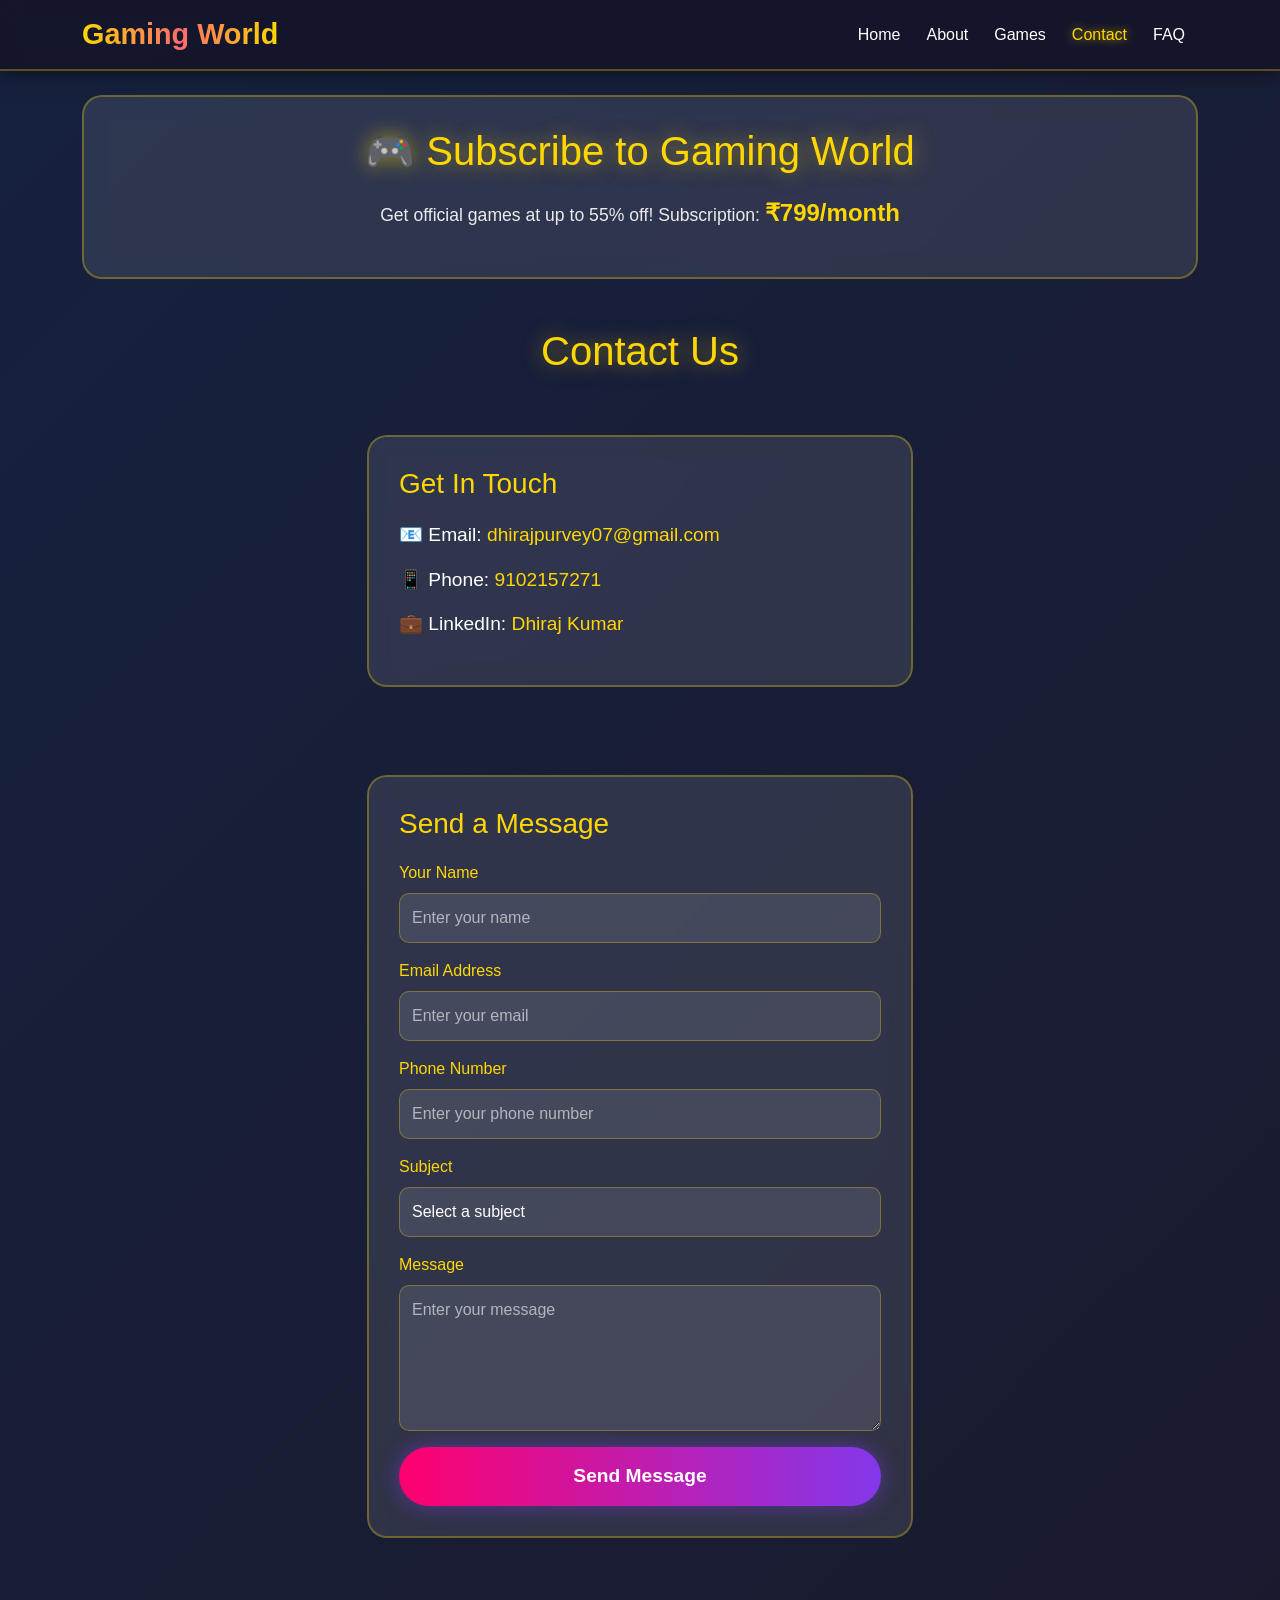
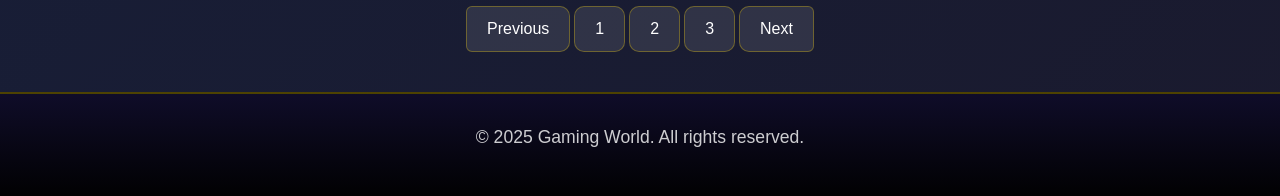
<file: contact.html>
<!DOCTYPE html>
<html lang="en">
<head>
    <meta charset="UTF-8">
    <meta name="viewport" content="width=device-width, initial-scale=1.0">
    <title>Gaming World - Contact</title>
    <link href="https://cdn.jsdelivr.net/npm/bootstrap@5.3.0-alpha1/dist/css/bootstrap.min.css" rel="stylesheet">
    <link rel="stylesheet" href="style.css">
    <style>
        .contact-card {
            background: rgba(255, 255, 255, 0.1);
            backdrop-filter: blur(10px);
            border: 2px solid rgba(255, 215, 0, 0.3);
            border-radius: 20px;
            padding: 30px;
            margin: 20px 0;
        }
        .contact-info {
            color: #fff;
            font-size: 1.2rem;
            margin: 15px 0;
        }
        .contact-info i {
            color: #ffd700;
            margin-right: 10px;
        }
        .contact-info a {
            color: #ffd700;
            text-decoration: none;
            transition: all 0.3s ease;
        }
        .contact-info a:hover {
            color: #fff;
            text-shadow: 0 0 10px rgba(255, 215, 0, 0.7);
        }
        .form-control {
            background: rgba(255,255,255,0.1);
            border: 1px solid rgba(255,215,0,0.3);
            color: #fff;
            padding: 12px;
            border-radius: 10px;
        }
        .form-control:focus {
            background: rgba(255,255,255,0.15);
            border-color: #ffd700;
            box-shadow: 0 0 15px rgba(255, 215, 0, 0.3);
            color: #fff;
        }
        .form-control::placeholder {
            color: rgba(255,255,255,0.6);
        }
        .form-label {
            color: #ffd700;
            font-weight: 500;
        }
    </style>
</head>
<body class="animated-bg">
    
    <!-- Floating Particles -->
    <div class="particles">
        <ul>
            <li class="particle"></li>
            <li class="particle"></li>
            <li class="particle"></li>
            <li class="particle"></li>
            <li class="particle"></li>
            <li class="particle"></li>
            <li class="particle"></li>
            <li class="particle"></li>
            <li class="particle"></li>
            <li class="particle"></li>
        </ul>
    </div>

    <!-- Navigation Bar -->
    <nav class="navbar navbar-expand-lg navbar-dark">
        <div class="container">
            <a class="navbar-brand" href="index.html">Gaming World</a>
            <button class="navbar-toggler" type="button" data-bs-toggle="collapse" data-bs-target="#navbarNav">
                <span class="navbar-toggler-icon"></span>
            </button>
            <div class="collapse navbar-collapse" id="navbarNav">
                <ul class="navbar-nav ms-auto">
                    <li class="nav-item"><a class="nav-link" href="index.html">Home</a></li>
                    <li class="nav-item"><a class="nav-link" href="about.html">About</a></li>
                    <li class="nav-item"><a class="nav-link" href="games.html">Games</a></li>
                    <li class="nav-item"><a class="nav-link active" href="contact.html">Contact</a></li>
                    <li class="nav-item"><a class="nav-link" href="FAQ.html">FAQ</a></li>
                </ul>
            </div>
        </div>
    </nav>

    <!-- Subscription Info Banner -->
    <div class="container my-4">
        <div class="contact-card text-center">
            <h2 style="color: #ffd700; margin-bottom: 20px;">🎮 Subscribe to Gaming World</h2>
            <p style="color: rgba(255,255,255,0.9); font-size: 1.1rem;">
                Get official games at up to 55% off! Subscription: <strong style="color: #ffd700; font-size: 1.5rem;">₹799/month</strong>
            </p>
        </div>
    </div>

    <!-- Contact Details Section -->
    <section class="container my-5">
        <h1 style="color: #ffd700; text-shadow: 0 0 20px rgba(255, 215, 0, 0.5); text-align: center; margin-bottom: 40px;">Contact Us</h1>
        
        <div class="row justify-content-center">
            <div class="col-lg-6">
                <div class="contact-card">
                    <h3 style="color: #ffd700; margin-bottom: 20px;">Get In Touch</h3>
                    
                    <div class="contact-info">
                        <p>📧 Email: <a href="mailto:dhirajpurvey07@gmail.com">dhirajpurvey07@gmail.com</a></p>
                    </div>
                    
                    <div class="contact-info">
                        <p>📱 Phone: <a href="tel:9102157271">9102157271</a></p>
                    </div>
                    
                    <div class="contact-info">
                        <p>💼 LinkedIn: <a href="https://www.linkedin.com/in/dhiraj-kumar-p/" target="_blank">Dhiraj Kumar</a></p>
                    </div>
                </div>
            </div>
        </div>
    </section>

    <!-- Contact Form -->
    <section class="container my-5">
        <div class="row justify-content-center">
            <div class="col-lg-6">
                <div class="contact-card">
                    <h3 style="color: #ffd700; margin-bottom: 20px;">Send a Message</h3>
                    <form id="contactForm" onsubmit="sendMessage(event)">
                        <div class="mb-3">
                            <label for="name" class="form-label">Your Name</label>
                            <input type="text" class="form-control" id="name" placeholder="Enter your name" required>
                        </div>
                        <div class="mb-3">
                            <label for="email" class="form-label">Email Address</label>
                            <input type="email" class="form-control" id="email" placeholder="Enter your email" required>
                        </div>
                        <div class="mb-3">
                            <label for="phone" class="form-label">Phone Number</label>
                            <input type="tel" class="form-control" id="phone" placeholder="Enter your phone number">
                        </div>
                        <div class="mb-3">
                            <label for="subject" class="form-label">Subject</label>
                            <select class="form-control" id="subject" required>
                                <option value="">Select a subject</option>
                                <option value="subscription">Subscription Inquiry</option>
                                <option value="games">Game Purchase</option>
                                <option value="support">Technical Support</option>
                                <option value="business">Business Inquiry</option>
                                <option value="other">Other</option>
                            </select>
                        </div>
                        <div class="mb-3">
                            <label for="message" class="form-label">Message</label>
                            <textarea class="form-control" id="message" rows="5" placeholder="Enter your message" required></textarea>
                        </div>
                        <button type="submit" class="btn-neon w-100">Send Message</button>
                    </form>
                </div>
            </div>
        </div>
    </section>

    <!-- Success Message Container -->
    <div id="successMessage" class="container" style="display: none;">
        <div class="alert alert-success text-center" style="background: rgba(0, 255, 136, 0.2); border: 1px solid #00ff88; color: #00ff88;">
            <h4>✅ Message Sent Successfully!</h4>
            <p>Thank you for contacting us. We will get back to you soon.</p>
        </div>
    </div>

    <!-- Pagination -->
    <nav aria-label="Page navigation">
        <ul class="pagination justify-content-center mt-4">
            <li class="page-item">
                <a class="page-link" href="about.html">Previous</a>
            </li>
            <li class="page-item"><a class="page-link" href="index.html">1</a></li>
            <li class="page-item"><a class="page-link" href="games.html">2</a></li>
            <li class="page-item"><a class="page-link" href="FAQ.html">3</a></li>
            <li class="page-item">
                <a class="page-link" href="FAQ.html">Next</a>
            </li>
        </ul>
    </nav>

    <footer class="text-center mt-4">
        <p>&copy; 2025 Gaming World. All rights reserved.</p>
    </footer>

    <script src="https://cdn.jsdelivr.net/npm/bootstrap@5.3.0-alpha1/dist/js/bootstrap.bundle.min.js"></script>
    
    <script>
        function sendMessage(event) {
            event.preventDefault();
            
            // Get form values
            const name = document.getElementById('name').value;
            const email = document.getElementById('email').value;
            const phone = document.getElementById('phone').value;
            const subject = document.getElementById('subject').value;
            const message = document.getElementById('message').value;
            
            // Create message object
            const messageData = {
                name: name,
                email: email,
                phone: phone,
                subject: subject,
                message: message,
                timestamp: new Date().toISOString()
            };
            
            // Log to console (in production, you would send to a backend API)
            console.log('Message Submitted:', messageData);
            
            // Show success message
            document.getElementById('contactForm').reset();
            document.getElementById('successMessage').style.display = 'block';
            
            // Hide success message after 5 seconds
            setTimeout(() => {
                document.getElementById('successMessage').style.display = 'none';
            }, 5000);
            
            // Optional: Show alert
            alert('Thank you! Your message has been sent successfully. We will contact you soon!');
        }
    </script>
</body>
</html>
</file>
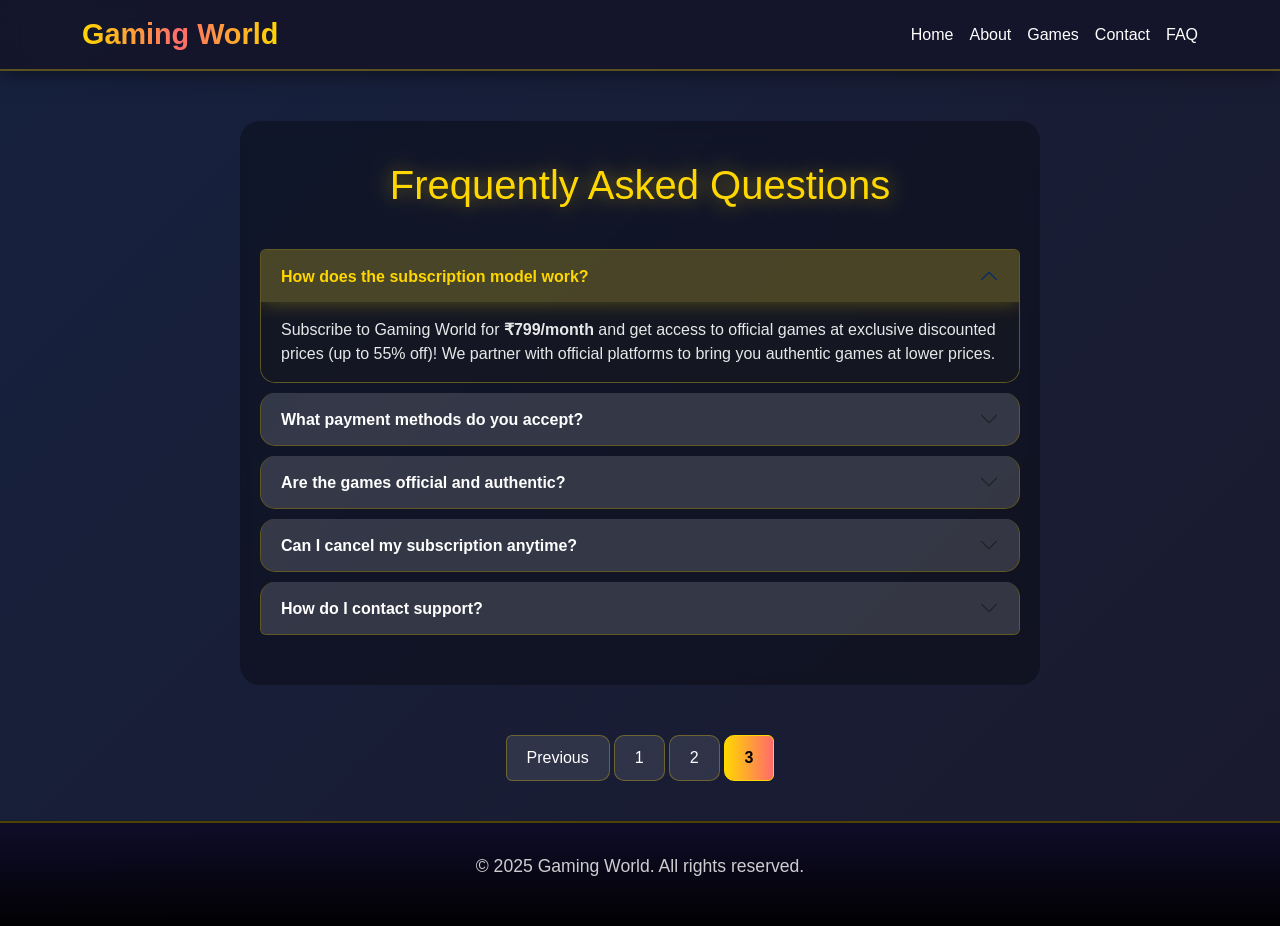
<file: FAQ.html>
<!DOCTYPE html>
<html lang="en">
<head>
    <meta charset="UTF-8">
    <meta name="viewport" content="width=device-width, initial-scale=1.0">
    <title>Gaming FAQ</title>
    <link href="https://cdn.jsdelivr.net/npm/bootstrap@5.3.0-alpha1/dist/css/bootstrap.min.css" rel="stylesheet">
    <link rel="stylesheet" href="style.css">
    <style>
        .faq-section {
            max-width: 800px;
            margin: 50px auto;
        }
        .accordion-button {
            font-weight: bold;
            background: rgba(255, 255, 255, 0.1);
            color: #fff;
        }
        .accordion-button:not(.collapsed) {
            background: rgba(255, 215, 0, 0.2);
            color: #ffd700;
            box-shadow: 0 0 20px rgba(255, 215, 0, 0.3);
        }
        .accordion-button:focus {
            box-shadow: none;
        }
        .accordion-item {
            background: rgba(255, 255, 255, 0.05);
            border: 1px solid rgba(255, 215, 0, 0.3);
            margin-bottom: 10px;
            border-radius: 15px;
            overflow: hidden;
        }
        .accordion-body {
            background: rgba(0, 0, 0, 0.3);
            color: rgba(255, 255, 255, 0.9);
        }
        .accordion-body a {
            color: #ffd700;
            text-decoration: none;
        }
        .accordion-body a:hover {
            text-shadow: 0 0 10px rgba(255, 215, 0, 0.7);
        }
    </style>
</head>
<body class="animated-bg">
    
    <!-- Floating Particles -->
    <div class="particles">
        <ul>
            <li class="particle"></li>
            <li class="particle"></li>
            <li class="particle"></li>
            <li class="particle"></li>
            <li class="particle"></li>
            <li class="particle"></li>
            <li class="particle"></li>
            <li class="particle"></li>
            <li class="particle"></li>
            <li class="particle"></li>
        </ul>
    </div>

    <nav class="navbar navbar-expand-lg navbar-dark">
        <div class="container">
            <a class="navbar-brand" href="index.html">Gaming World</a>
            <div class="d-flex gap-3">
                <a class="nav-link text-white" href="index.html">Home</a>
                <a class="nav-link text-white" href="about.html">About</a>
                <a class="nav-link text-white" href="games.html">Games</a>
                <a class="nav-link text-white" href="contact.html">Contact</a>
                <a class="nav-link text-white" href="FAQ.html">FAQ</a>
            </div>
        </div>
    </nav>

    <section class="faq-section content-section">
        <h2 style="color: #ffd700; text-shadow: 0 0 20px rgba(255, 215, 0, 0.5); text-align: center; margin-bottom: 40px;">Frequently Asked Questions</h2>
        <div class="accordion" id="faqAccordion">

            <!-- Question 1 -->
            <div class="accordion-item">
                <h2 class="accordion-header" id="faqHeading1">
                    <button class="accordion-button" type="button" data-bs-toggle="collapse" data-bs-target="#faqCollapse1">
                        How does the subscription model work?
                    </button>
                </h2>
                <div id="faqCollapse1" class="accordion-collapse collapse show" data-bs-parent="#faqAccordion">
                    <div class="accordion-body">
                        Subscribe to Gaming World for <strong>₹799/month</strong> and get access to official games at exclusive discounted prices (up to 55% off)! We partner with official platforms to bring you authentic games at lower prices.
                    </div>
                </div>
            </div>

            <!-- Question 2 -->
            <div class="accordion-item">
                <h2 class="accordion-header" id="faqHeading2">
                    <button class="accordion-button collapsed" type="button" data-bs-toggle="collapse" data-bs-target="#faqCollapse2">
                        What payment methods do you accept?
                    </button>
                </h2>
                <div id="faqCollapse2" class="accordion-collapse collapse" data-bs-parent="#faqAccordion">
                    <div class="accordion-body">
                        We accept all major payment methods including UPI, Credit/Debit Cards, Net Banking, and Wallets. All payments are processed securely.
                    </div>
                </div>
            </div>

            <!-- Question 3 -->
            <div class="accordion-item">
                <h2 class="accordion-header" id="faqHeading3">
                    <button class="accordion-button collapsed" type="button" data-bs-toggle="collapse" data-bs-target="#faqCollapse3">
                        Are the games official and authentic?
                    </button>
                </h2>
                <div id="faqCollapse3" class="accordion-collapse collapse" data-bs-parent="#faqAccordion">
                    <div class="accordion-body">
                        Yes! We partner directly with official gaming platforms to provide 100% authentic games. All purchases come with official licenses and keys.
                    </div>
                </div>
            </div>

            <!-- Question 4 -->
            <div class="accordion-item">
                <h2 class="accordion-header" id="faqHeading4">
                    <button class="accordion-button collapsed" type="button" data-bs-toggle="collapse" data-bs-target="#faqCollapse4">
                        Can I cancel my subscription anytime?
                    </button>
                </h2>
                <div id="faqCollapse4" class="accordion-collapse collapse" data-bs-parent="#faqAccordion">
                    <div class="accordion-body">
                        Yes, you can cancel your subscription anytime from your account settings. The subscription will remain active until the end of the current billing period.
                    </div>
                </div>
            </div>

            <!-- Question 5 -->
            <div class="accordion-item">
                <h2 class="accordion-header" id="faqHeading5">
                    <button class="accordion-button collapsed" type="button" data-bs-toggle="collapse" data-bs-target="#faqCollapse5">
                        How do I contact support?
                    </button>
                </h2>
                <div id="faqCollapse5" class="accordion-collapse collapse" data-bs-parent="#faqAccordion">
                    <div class="accordion-body">
                        You can contact us through our <a href="contact.html">Contact Us</a> page, email us at dhirajpurvey07@gmail.com, or call us at 9102157271.
                    </div>
                </div>
            </div>

        </div>
    </section>

    <!-- Pagination -->
    <nav aria-label="Page navigation">
        <ul class="pagination justify-content-center mt-4">
            <li class="page-item">
                <a class="page-link" href="games.html">Previous</a>
            </li>
            <li class="page-item"><a class="page-link" href="index.html">1</a></li>
            <li class="page-item"><a class="page-link" href="games.html">2</a></li>
            <li class="page-item active"><a class="page-link" href="FAQ.html">3</a></li>
        </ul>
    </nav>

    <footer class="text-center mt-4">
        <p>&copy; 2025 Gaming World. All rights reserved.</p>
    </footer>

    <script src="https://cdn.jsdelivr.net/npm/bootstrap@5.3.0-alpha1/dist/js/bootstrap.bundle.min.js"></script>
</body>
</html>
</file>
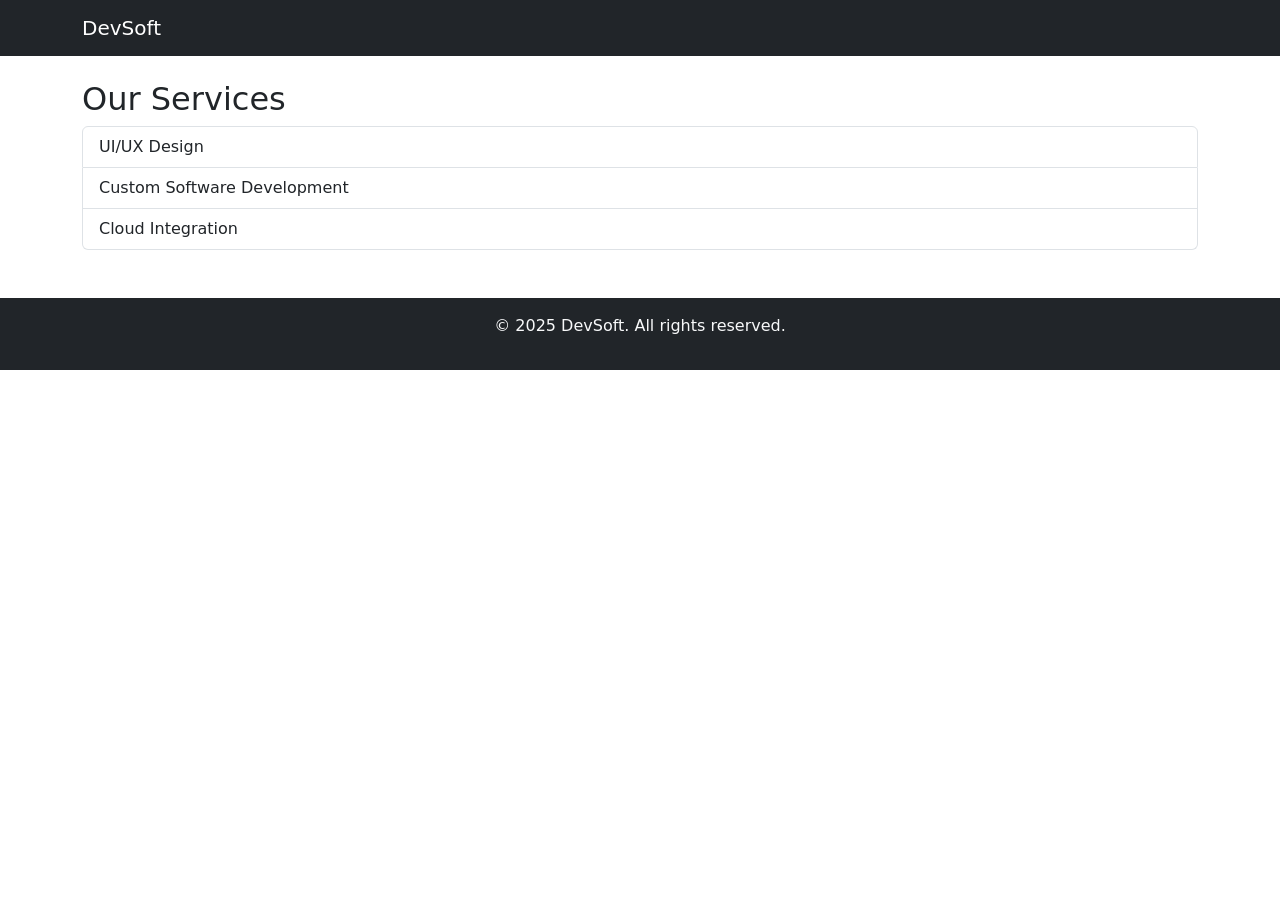
<file: services.html>
<!DOCTYPE html>
<html lang="en">
<head>
    <meta charset="UTF-8">
    <meta name="viewport" content="width=device-width, initial-scale=1.0">
    <title>Our Services - DevSoft</title>
    <link href="https://cdn.jsdelivr.net/npm/bootstrap@5.3.0/dist/css/bootstrap.min.css" rel="stylesheet">
</head>
<body>
    <nav class="navbar navbar-expand-lg navbar-dark bg-dark">
        <div class="container">
            <a class="navbar-brand" href="index.html">DevSoft</a>
        </div>
    </nav>

    <div class="container mt-4">
        <h2>Our Services</h2>
        <ul class="list-group">
            <li class="list-group-item">UI/UX Design</li>
            <li class="list-group-item">Custom Software Development</li>
            <li class="list-group-item">Cloud Integration</li>
        </ul>
    </div>

    <footer class="bg-dark text-light text-center py-3 mt-5">
        <p>&copy; 2025 DevSoft. All rights reserved.</p>
    </footer>
</body>
</html>
</file>
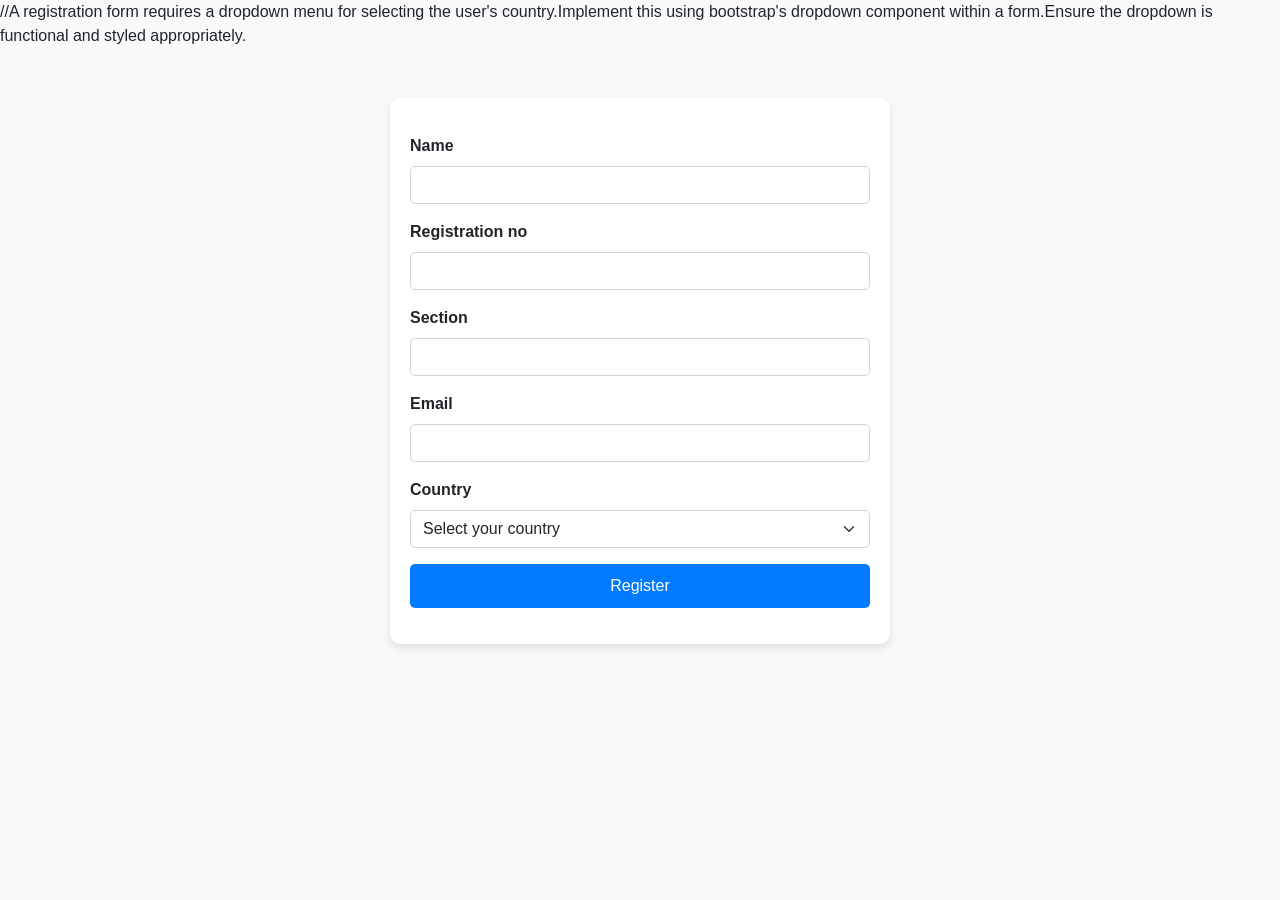
<file: WETP.html>
//A registration form requires a dropdown menu for selecting the user's country.Implement this using bootstrap's dropdown component within a form.Ensure the dropdown is functional and styled appropriately.

<!DOCTYPE html>
<html lang="en">
<head>
    <meta charset="UTF-8">
    <meta name="viewport" content="width=device-width, initial-scale=1">
    <title>Registration Form</title>
    <link href="https://cdn.jsdelivr.net/npm/bootstrap@5.3.0/dist/css/bootstrap.min.css" rel="stylesheet">
    <style>
        body {
            background-color: #f8f9fa;
            font-family: Arial, sans-serif;
        }
        .container {
            max-width: 500px;
            background: #ffffff;
            padding: 20px;
            border-radius: 10px;
            box-shadow: 0px 4px 10px rgba(0, 0, 0, 0.1);
            margin-top: 50px;
        }
        .form-label {
            font-weight: bold;
        }
        .form-control, .form-select {
            border-radius: 5px;
            border: 1px solid #ced4da;
        }
        .btn-primary {
            background-color: #007bff;
            border: none;
            padding: 10px;
            width: 100%;
            font-size: 16px;
            border-radius: 5px;
        }
        .btn-primary:hover {
            background-color: #0056b3;
        }
    </style>
</head>
<body>
    <div class="container">
        <form class="mt-3">
            <div class="mb-3">
                <label for="name" class="form-label">Name</label>
                <input type="text" class="form-control" id="name" required>
            </div>
            <div class="mb-3">
                <label for="regNo" class="form-label">Registration no</label>
                <input type="text" class="form-control" id="regNo" required>
            </div>
            <div class="mb-3">
                <label for="section" class="form-label">Section</label>
                <input type="text" class="form-control" id="section" required>
            </div>
            <div class="mb-3">
                <label for="email" class="form-label">Email</label>
                <input type="email" class="form-control" id="email" required>
            </div>
            <div class="mb-3">
                <label for="country" class="form-label">Country</label>
                <select class="form-select" id="country">
                    <option selected>Select your country</option>
                    <option value="US">United States</option>
                    <option value="IN">India</option>
                    <option value="GB">United Kingdom</option>
                    <option value="AU">Australia</option>
                    <option value="CA">Canada</option>
                    <option value="NP">Nepal</option>
                    <option value="JP">Japan</option>
                </select>
            </div>
            <button type="submit" class="btn btn-primary">Register</button>
        </form>
    </div>
    <script src="https://cdn.jsdelivr.net/npm/bootstrap@5.3.0/dist/js/bootstrap.bundle.min.js"></script>
</body>
</html>
</file>
<file: style.css>
/* Gaming World - Enhanced Styles with Live Backgrounds */

* {
    margin: 0;
    padding: 0;
    box-sizing: border-box;
}

body {
    font-family: 'Segoe UI', Tahoma, Geneva, Verdana, sans-serif;
    min-height: 100vh;
    overflow-x: hidden;
}

/* Animated Gradient Background */
.animated-bg {
    background: linear-gradient(-45deg, #0f0c29, #302b63, #24243e, #1a1a2e, #16213e);
    background-size: 400% 400%;
    animation: gradientShift 15s ease infinite;
    min-height: 100vh;
}

@keyframes gradientShift {
    0% { background-position: 0% 50%; }
    50% { background-position: 100% 50%; }
    100% { background-position: 0% 50%; }
}

/* Floating Particles */
.particles {
    position: fixed;
    top: 0;
    left: 0;
    width: 100%;
    height: 100%;
    pointer-events: none;
    overflow: hidden;
    z-index: 0;
}

.particle {
    position: absolute;
    display: block;
    list-style: none;
    width: 10px;
    height: 10px;
    background: rgba(255, 255, 255, 0.2);
    animation: animateParticles 25s linear infinite;
    bottom: -150px;
    border-radius: 50%;
}

.particle:nth-child(1) {
    left: 25%;
    width: 10px;
    height: 10px;
    background: rgba(255, 215, 0, 0.6);
    animation-delay: 0s;
}

.particle:nth-child(2) {
    left: 10%;
    width: 6px;
    height: 6px;
    background: rgba(255, 100, 100, 0.6);
    animation-delay: 2s;
    animation-duration: 12s;
}

.particle:nth-child(3) {
    left: 70%;
    width: 8px;
    height: 8px;
    background: rgba(100, 255, 100, 0.6);
    animation-delay: 4s;
}

.particle:nth-child(4) {
    left: 40%;
    width: 12px;
    height: 12px;
    background: rgba(100, 150, 255, 0.6);
    animation-delay: 0s;
    animation-duration: 18s;
}

.particle:nth-child(5) {
    left: 65%;
    width: 5px;
    height: 5px;
    background: rgba(255, 150, 255, 0.6);
    animation-delay: 0s;
}

.particle:nth-child(6) {
    left: 75%;
    width: 15px;
    height: 15px;
    background: rgba(255, 200, 100, 0.6);
    animation-delay: 3s;
}

.particle:nth-child(7) {
    left: 35%;
    width: 8px;
    height: 8px;
    background: rgba(150, 255, 255, 0.6);
    animation-delay: 7s;
}

.particle:nth-child(8) {
    left: 50%;
    width: 6px;
    height: 6px;
    background: rgba(255, 100, 150, 0.6);
    animation-delay: 15s;
    animation-duration: 45s;
}

.particle:nth-child(9) {
    left: 20%;
    width: 9px;
    height: 9px;
    background: rgba(200, 150, 255, 0.6);
    animation-delay: 2s;
    animation-duration: 35s;
}

.particle:nth-child(10) {
    left: 85%;
    width: 11px;
    height: 11px;
    background: rgba(255, 255, 150, 0.6);
    animation-delay: 0s;
    animation-duration: 20s;
}

@keyframes animateParticles {
    0% {
        transform: translateY(0) rotate(0deg);
        opacity: 1;
    }
    100% {
        transform: translateY(-1000px) rotate(720deg);
        opacity: 0;
    }
}

/* Glass Morphism Navbar */
.navbar {
    background: rgba(20, 20, 40, 0.85) !important;
    backdrop-filter: blur(10px);
    border-bottom: 2px solid rgba(255, 215, 0, 0.3);
    box-shadow: 0 2px 20px rgba(0, 0, 0, 0.5);
    position: relative;
    z-index: 1000;
}

.navbar-brand {
    font-size: 1.8rem;
    font-weight: bold;
    background: linear-gradient(90deg, #ffd700, #ff6b6b, #ffd700);
    -webkit-background-clip: text;
    -webkit-text-fill-color: transparent;
    background-clip: text;
    animation: brandGlow 2s ease-in-out infinite alternate;
}

@keyframes brandGlow {
    from { filter: drop-shadow(0 0 5px rgba(255, 215, 0, 0.5)); }
    to { filter: drop-shadow(0 0 20px rgba(255, 215, 0, 0.8)); }
}

.navbar-nav .nav-link {
    color: #fff !important;
    font-weight: 500;
    transition: all 0.3s ease;
    position: relative;
    padding: 8px 16px;
    margin: 0 5px;
}

.navbar-nav .nav-link:hover,
.navbar-nav .nav-link.active {
    color: #ffd700 !important;
    text-shadow: 0 0 10px rgba(255, 215, 0, 0.7);
}

.navbar-nav .nav-link::after {
    content: '';
    position: absolute;
    width: 0;
    height: 2px;
    bottom: 0;
    left: 50%;
    background: linear-gradient(90deg, transparent, #ffd700, transparent);
    transition: all 0.3s ease;
    transform: translateX(-50%);
}

.navbar-nav .nav-link:hover::after {
    width: 80%;
}

/* Hero Section */
.hero-section {
    position: relative;
    padding: 100px 0;
    overflow: hidden;
    background: linear-gradient(135deg, rgba(15, 12, 41, 0.9), rgba(48, 43, 99, 0.9), rgba(36, 36, 62, 0.9));
}

.hero-section::before {
    content: '';
    position: absolute;
    top: 0;
    left: 0;
    right: 0;
    bottom: 0;
    background: url('data:image/svg+xml,<svg xmlns="http://www.w3.org/2000/svg" viewBox="0 0 100 100"><circle cx="50" cy="50" r="1" fill="white" opacity="0.5"/></svg>');
    background-size: 50px 50px;
    animation: starMove 20s linear infinite;
    opacity: 0.3;
}

@keyframes starMove {
    from { transform: translateY(0); }
    to { transform: translateY(-50px); }
}

.hero-section h1 {
    font-size: 4rem;
    font-weight: bold;
    background: linear-gradient(90deg, #fff, #ffd700, #fff);
    -webkit-background-clip: text;
    -webkit-text-fill-color: transparent;
    background-clip: text;
    animation: textShine 3s ease-in-out infinite;
    text-shadow: none;
}

@keyframes textShine {
    0%, 100% { background-position: 0% 50%; }
    50% { background-position: 100% 50%; }
}

.hero-section p {
    font-size: 1.5rem;
    color: rgba(255, 255, 255, 0.9);
    margin-bottom: 30px;
}

/* Neon Button */
.btn-neon {
    position: relative;
    display: inline-block;
    padding: 15px 40px;
    font-size: 1.2rem;
    font-weight: bold;
    color: #fff;
    background: linear-gradient(90deg, #ff006e, #8338ec, #3a86ff);
    background-size: 200% 200%;
    border: none;
    border-radius: 50px;
    cursor: pointer;
    text-decoration: none;
    transition: all 0.3s ease;
    animation: gradientMove 3s ease infinite;
    box-shadow: 0 0 20px rgba(131, 56, 236, 0.5);
}

@keyframes gradientMove {
    0% { background-position: 0% 50%; }
    50% { background-position: 100% 50%; }
    100% { background-position: 0% 50%; }
}

.btn-neon:hover {
    transform: translateY(-3px) scale(1.05);
    box-shadow: 0 0 40px rgba(131, 56, 236, 0.8), 0 0 60px rgba(255, 0, 110, 0.4);
    color: #fff;
    text-decoration: none;
}

/* Game Cards */
.game-card {
    background: rgba(255, 255, 255, 0.1);
    backdrop-filter: blur(10px);
    border: 2px solid rgba(255, 215, 0, 0.3);
    border-radius: 20px;
    overflow: hidden;
    transition: all 0.4s cubic-bezier(0.175, 0.885, 0.32, 1.275);
    position: relative;
    z-index: 1;
}

.game-card::before {
    content: '';
    position: absolute;
    top: 0;
    left: -100%;
    width: 100%;
    height: 100%;
    background: linear-gradient(90deg, transparent, rgba(255, 215, 0, 0.2), transparent);
    transition: left 0.5s ease;
}

.game-card:hover::before {
    left: 100%;
}

.game-card:hover {
    transform: translateY(-15px) scale(1.02);
    border-color: #ffd700;
    box-shadow: 0 20px 40px rgba(0, 0, 0, 0.4), 0 0 30px rgba(255, 215, 0, 0.3);
}

.game-card img {
    transition: transform 0.4s ease;
}

.game-card:hover img {
    transform: scale(1.1);
}

.game-card .card-body {
    background: linear-gradient(180deg, rgba(20, 20, 40, 0.9), rgba(40, 30, 60, 0.9));
    padding: 20px;
}

.game-card .card-title {
    color: #fff;
    font-weight: bold;
    font-size: 1.3rem;
    text-shadow: 0 0 10px rgba(255, 215, 0, 0.5);
}

.game-card p {
    color: rgba(255, 255, 255, 0.8);
}

/* Neon Badges */
.badge {
    padding: 8px 16px;
    font-weight: bold;
    text-transform: uppercase;
    letter-spacing: 1px;
    animation: badgePulse 2s ease-in-out infinite;
}

@keyframes badgePulse {
    0%, 100% { transform: scale(1); }
    50% { transform: scale(1.05); }
}

.bg-success {
    background: linear-gradient(90deg, #00d09c, #00ff88) !important;
    box-shadow: 0 0 15px rgba(0, 208, 156, 0.5);
}

.bg-warning {
    background: linear-gradient(90deg, #ffd700, #ffaa00) !important;
    box-shadow: 0 0 15px rgba(255, 215, 0, 0.5);
}

.bg-danger {
    background: linear-gradient(90deg, #ff006e, #ff4444) !important;
    box-shadow: 0 0 15px rgba(255, 0, 110, 0.5);
}

/* Footer */
footer {
    background: linear-gradient(180deg, rgba(15, 12, 41, 0.95), rgba(0, 0, 0, 0.95)) !important;
    border-top: 2px solid rgba(255, 215, 0, 0.3);
    padding: 30px 0;
    position: relative;
    z-index: 10;
}

footer p {
    color: rgba(255, 255, 255, 0.8);
    font-size: 1.1rem;
}

/* Pagination */
.pagination {
    justify-content: center;
    margin: 40px 0;
}

.page-link {
    background: rgba(255, 255, 255, 0.1);
    border: 1px solid rgba(255, 215, 0, 0.3);
    color: #fff;
    padding: 10px 20px;
    margin: 0 5px;
    border-radius: 10px;
    transition: all 0.3s ease;
}

.page-link:hover {
    background: rgba(255, 215, 0, 0.2);
    border-color: #ffd700;
    color: #ffd700;
    transform: translateY(-3px);
    box-shadow: 0 5px 15px rgba(255, 215, 0, 0.3);
}

.page-item.active .page-link {
    background: linear-gradient(90deg, #ffd700, #ff6b6b);
    border-color: #ffd700;
    color: #000;
    font-weight: bold;
}

/* Responsive adjustments */
@media (max-width: 768px) {
    .hero-section h1 {
        font-size: 2.5rem;
    }
    
    .hero-section p {
        font-size: 1.1rem;
    }
    
    .game-card {
        margin-bottom: 20px;
    }
}

/* Dropdown Menu */
.dropdown-menu {
    background: rgba(20, 20, 40, 0.95) !important;
    backdrop-filter: blur(10px);
    border: 2px solid rgba(255, 215, 0, 0.3);
    border-radius: 15px;
    padding: 10px;
    margin-top: 10px;
}

.dropdown-item {
    color: #fff !important;
    padding: 10px 20px;
    border-radius: 10px;
    transition: all 0.3s ease;
}

.dropdown-item:hover {
    background: rgba(255, 215, 0, 0.2);
    color: #ffd700 !important;
    transform: translateX(5px);
}

/* Custom scrollbar */
::-webkit-scrollbar {
    width: 10px;
}

::-webkit-scrollbar-track {
    background: #0f0c29;
}

::-webkit-scrollbar-thumb {
    background: linear-gradient(180deg, #ffd700, #ff6b6b);
    border-radius: 10px;
}

::-webkit-scrollbar-thumb:hover {
    background: linear-gradient(180deg, #ff6b6b, #ffd700);
}

/* Loading animation for images */
img {
    transition: opacity 0.3s ease;
}

img:hover {
    opacity: 0.9;
}

/* Section titles */
h2 {
    color: #ffd700;
    font-size: 2.5rem;
    text-shadow: 0 0 20px rgba(255, 215, 0, 0.5);
    margin-bottom: 30px;
}

/* Content containers */
.content-section {
    position: relative;
    z-index: 1;
    padding: 40px 20px;
    background: rgba(0, 0, 0, 0.3);
    backdrop-filter: blur(5px);
    border-radius: 20px;
    margin: 20px 0;
}

/* Responsive container */
.container {
    position: relative;
    z-index: 1;
}
</file>
